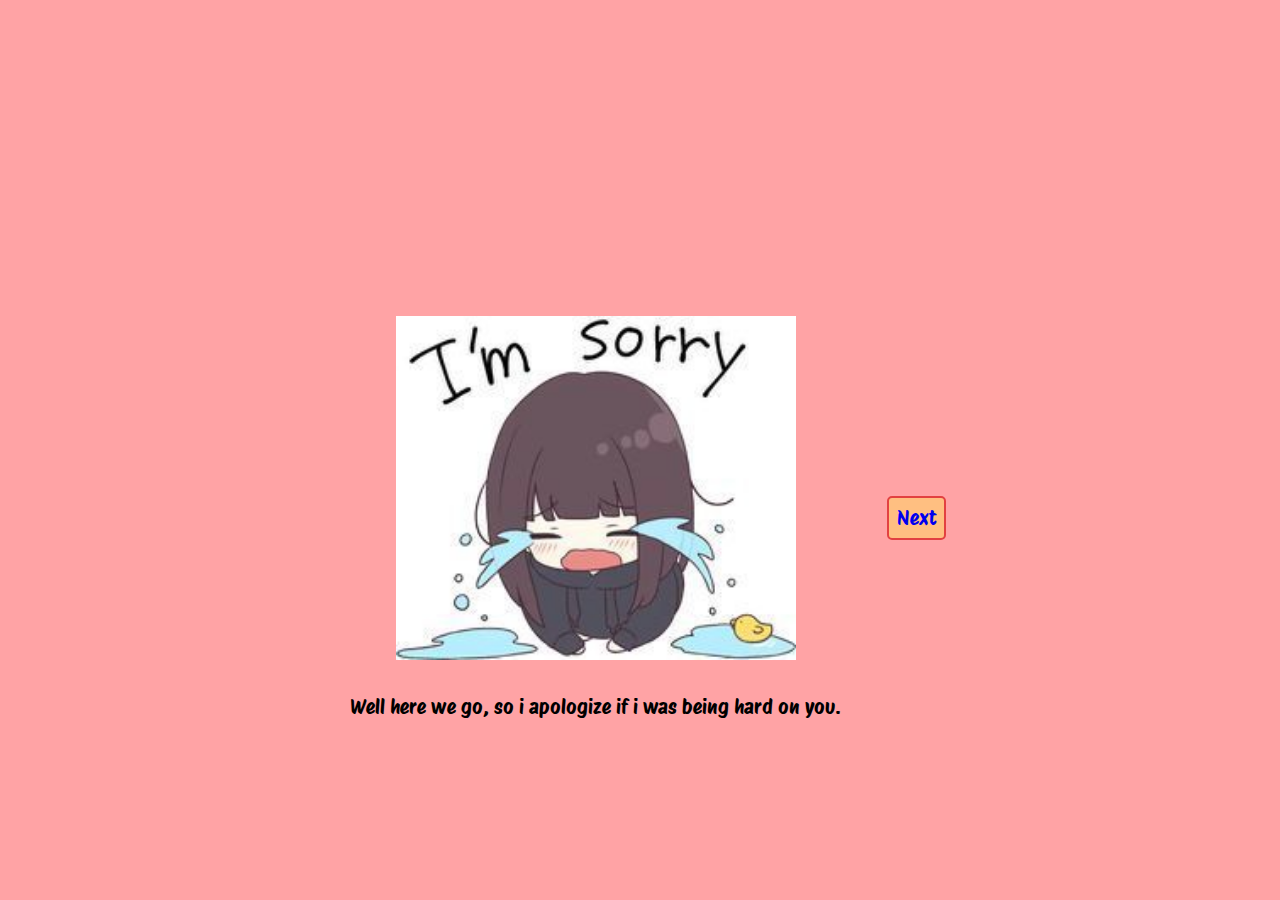
<file: index.html>
<!DOCTYPE html>
<html lang="en">
<head>
    <meta charset="UTF-8">
    <meta name="viewport" content="width=device-width, initial-scale=1.0">
    <title>Document</title>
    <link rel="stylesheet" href="style.css">
</head>
<body>
    
    <div id="text">
        <div id="leftside">
            <div>
                <img src="sorry.jfif" alt="">
            </div>
            <div>
                Well here we go, so i apologize if i was being hard on you.
            </div>
        </div>
        <div id="rightside">
            <a href="Nex2.html">Next</a>
        </div>
    </div>
</body>
</html>
</file>
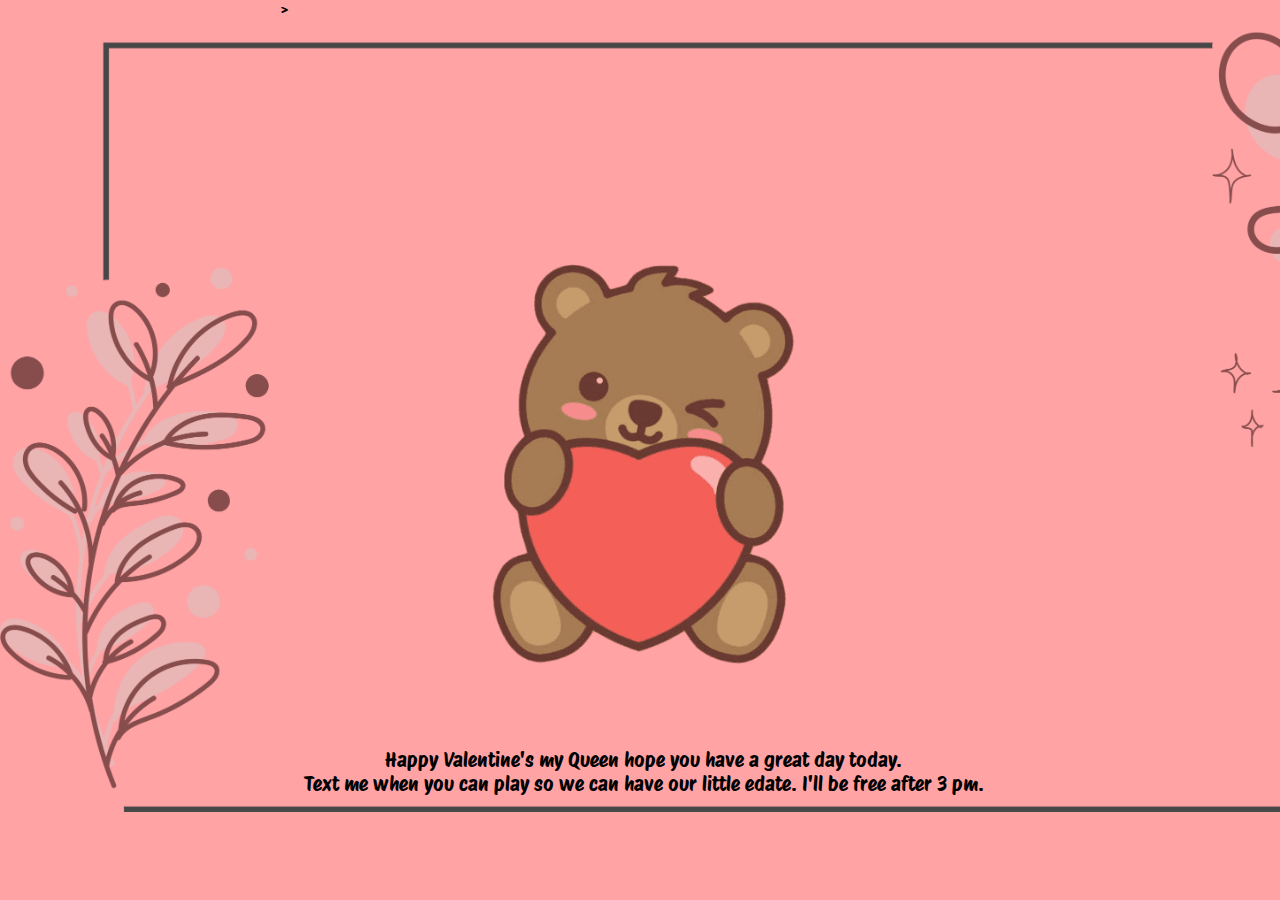
<file: FInal.html>
<!DOCTYPE html>
<html lang="en">
<head>
    <meta charset="UTF-8">
    <meta name="viewport" content="width=device-width, initial-scale=1.0">
    <title>Document</title>
    <link rel="stylesheet" href="Final.css">>
</head>
<body>

    <div id="text">
        <div id="leftside">
            <div>
                <img src="[removal.ai]_5a3fd6e0-30b8-4892-adf7-5f3c04353033-image_2024-02-13_210024757.png" alt="">
            </div>
            <div>
                Happy Valentine's my Queen hope you have a great day today.<br>
                Text me when you can play so we can have our little edate. I'll be free after 3 pm.
            </div>
        </div>
    </div>




</body>
</html>
</file>
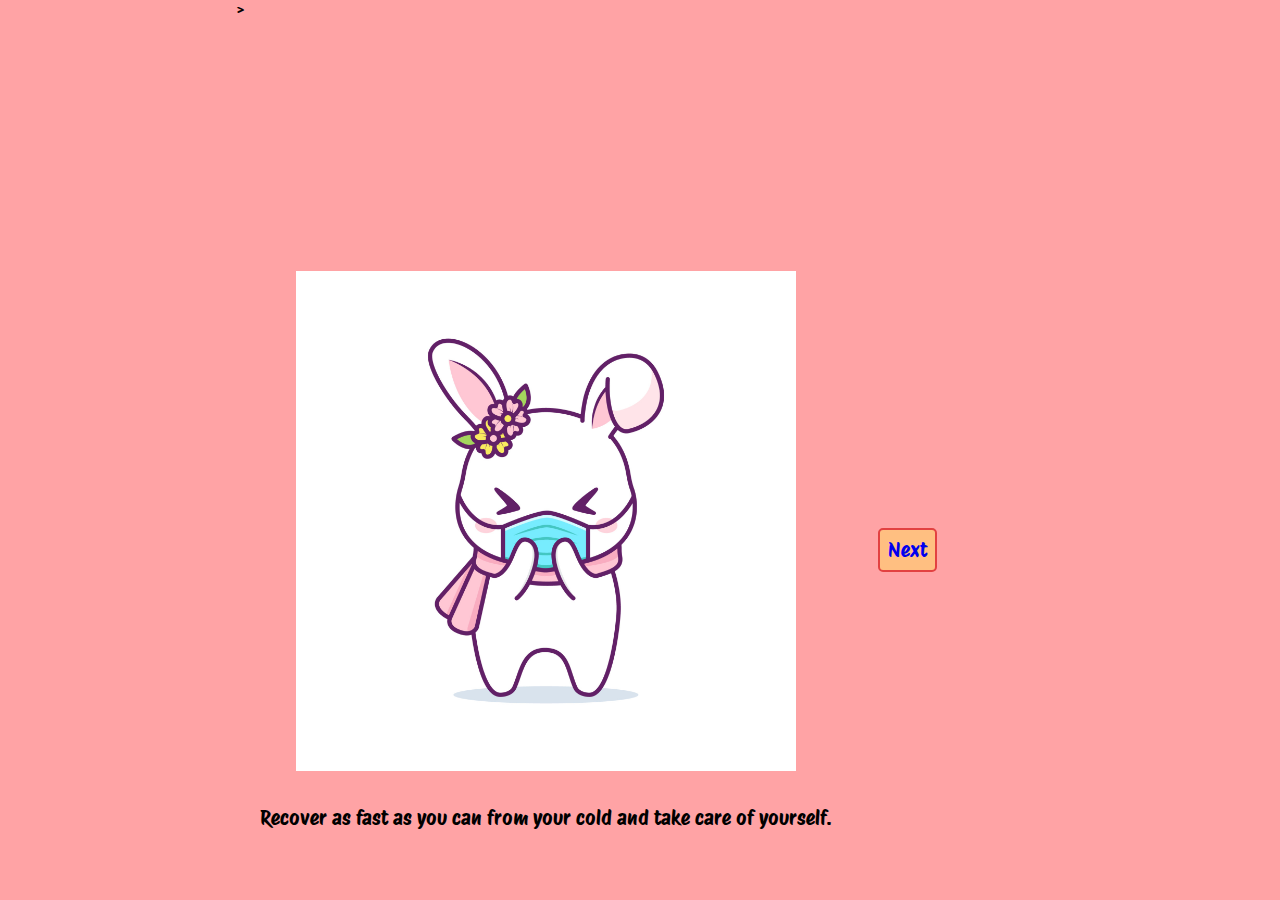
<file: Nex2.html>
<!DOCTYPE html>
<html lang="en">
<head>
    <meta charset="UTF-8">
    <meta name="viewport" content="width=device-width, initial-scale=1.0">
    <title>Document</title>
    <link rel="stylesheet" href="Next2.css">>
</head>
<body>
    
    <div id="text">
        <div id="leftside">
            <div>
                <img src="cute-rabbit-getting-sick-with-medical-mask-vector.jpg" alt="">
            </div>
            <div>
                Recover as fast as you can from your cold and take care of yourself.
            </div>
        </div>
        <div id="rightside">
            <a href="Next3.html">Next</a>
        </div>
    </div>




</body>
</html>
</file>
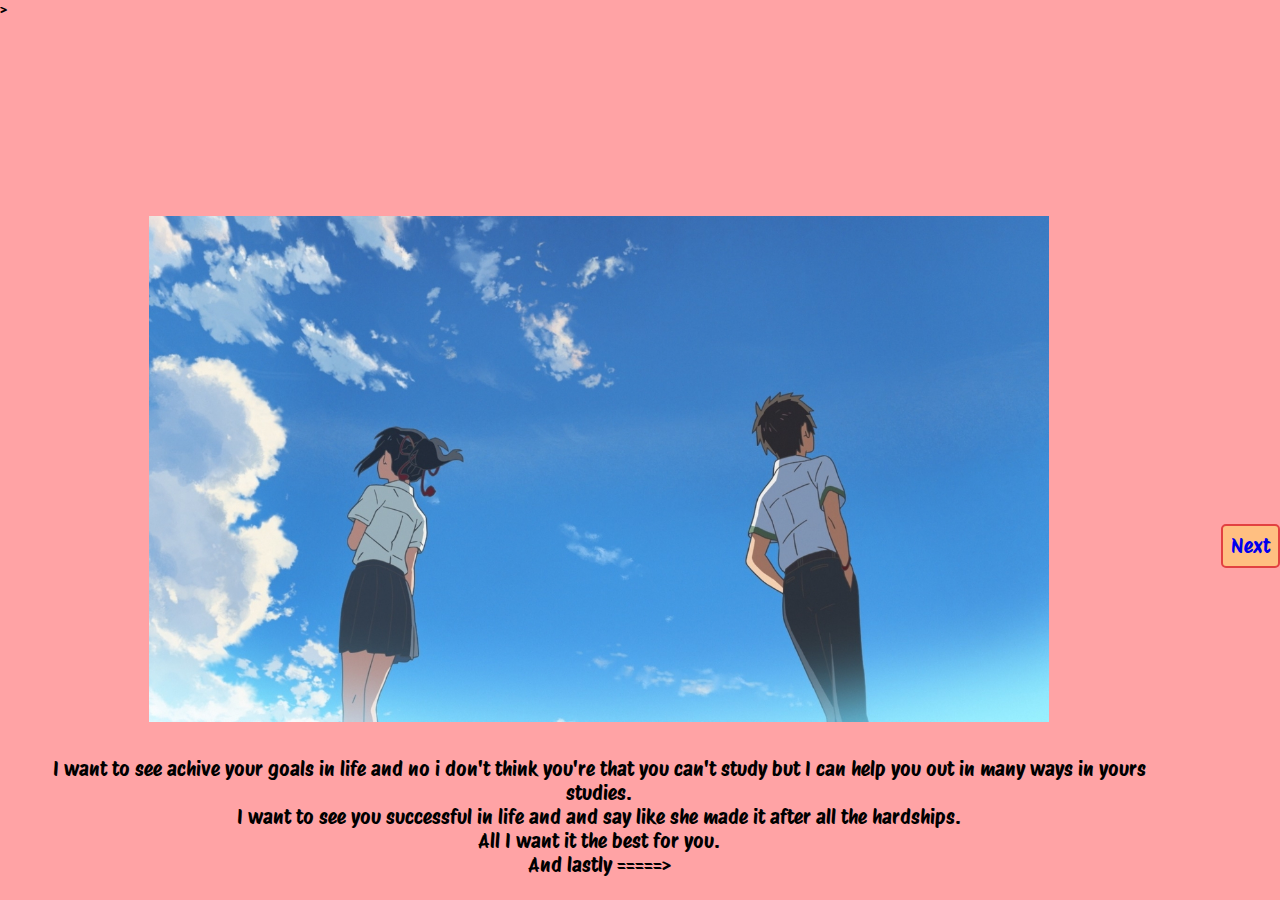
<file: Next3.html>
<!DOCTYPE html>
<html lang="en">
<head>
    <meta charset="UTF-8">
    <meta name="viewport" content="width=device-width, initial-scale=1.0">
    <title>Document</title>
    <link rel="stylesheet" href="Next3.css">>
</head>
<body>
    
    <div id="text">
        <div id="leftside">
            <div>
                <img src="009_wide-b984d629ed96cea08bd8ae796023177c02e20136-s1400-c100.jpg" alt="">
            </div>
            <div>
                I want to see achive your goals in life and no i don't think you're that you can't study but I can help you out in many ways in yours studies.<br>
                I want to see you successful in life and and say like she made it after all the hardships.<br>
                All I want it the best for you.<br>
                And lastly =====>
            </div>
        </div>
        <div id="rightside">
            <a href="FInal.html">Next</a>
        </div>
    </div>




</body>
</html>
</file>
<file: style.css>
@import url('https://fonts.googleapis.com/css2?family=Protest+Riot&display=swap');

@keyframes slideInRight{
    0% {
        transform: translateX(-100%);
      }
      100% {
        transform: translateX(0);
      }
}

@keyframes slideInTop{
    0% {
        transform: translateX(-100%);
      }
      100% {
        transform: translateX(0);
      }
}

*{
    margin: 0;
    padding: 0;
}

body{
    background-color: #FFA3A5;
    font-family: "Protest Riot", sans-serif;
    font-weight: 400;
     font-style: normal;
    display: flex;
    justify-content: center;
    animation: 2s ease-out 0s 1 slideInRight;
}

a:hover{
    background-color: #FF69EB;
}

a{
    padding: 0.5rem;
    background-color: #FFBF81;
    border-radius: 5px;
    border: 2px solid rgb(226, 65, 65);
    font-family: "Protest Riot", sans-serif;
    font-weight: 400;
    font-style: normal;
    font-size: 20px;
    display: flex;
    align-items: center;

}

#righside{
    display: flex;
    align-items: center;
}

#leftside{
    display: flex;
    flex-direction: column;
    justify-content: center;
    align-items: center;
    padding: 1rem;
    gap: 30px;
}

#leftside img{
    width: 400px;
    animation: 4s ease-out 0s 1 slideInTop;
}

#text{
    display: flex;
    flex-direction: row;
    align-items: center;
    margin-top: 300px;
    gap: 30px;
    font-size: 20px;
    text-align: center;
}

a{
    text-decoration: none;
}
</file>
<file: Final.css>
@import url('https://fonts.googleapis.com/css2?family=Protest+Riot&display=swap');

@keyframes slideInRight{
    0% {
        transform: translateY(-100%);
      }
      100% {
        transform: translateY(0);
      }
}

@keyframes slideInTop{
    0% {
        transform: translateY(-100%);
      }
      100% {
        transform: translateY(0);
      }
}

*{
    margin: 0;
    padding: 0;
}

body{
    background-image: url(vecteezy_pink-flower-and-leaf-frame-background-cute-frame-for-design_9668628.png);
    background-repeat: no-repeat;
    background-size: cover;
}

body{
    background-color: #FFA3A5;
    font-family: "Protest Riot", sans-serif;
    font-weight: 400;
    font-style: normal;
    display: flex;
    justify-content: center;
    animation: 2s ease-out 0s 1 slideInRight;
}

#leftside{
    display: flex;
    flex-direction: column;
    justify-content: center;
    align-items: center;
    padding: 1rem;
    gap: 30px;
}

#leftside img{
    width: 500px;
    animation: 4s ease-out 0s 1 slideInTop;
    color: red;
}

#text{
    display: flex;
    flex-direction: row;
    align-items: center;
    margin-top: 200px;
    gap: 30px;
    font-size: 20px;
    text-align: center;
}

#pic{
    position:absolute;
    left:0px;
    top:0px;
    z-index:-1;
}
</file>
<file: Next2.css>
@import url('https://fonts.googleapis.com/css2?family=Protest+Riot&display=swap');

@keyframes slideInRight{
    0% {
        transform: translateX(-100%);
      }
      100% {
        transform: translateX(0);
      }
}

@keyframes slideInTop{
    0% {
        transform: translateX(-100%);
      }
      100% {
        transform: translateX(0);
      }
}

*{
    margin: 0;
    padding: 0;
}

body{
    background-color: #FFA3A5;
    font-family: "Protest Riot", sans-serif;
    font-weight: 400;
     font-style: normal;
    display: flex;
    justify-content: center;
    animation: 2s ease-out 0s 1 slideInRight;

}

a:hover{
    background-color: #FF69EB;
}

a{
    padding: 0.5rem;
    background-color: #FFBF81;
    border-radius: 5px;
    border: 2px solid rgb(226, 65, 65);
    font-family: "Protest Riot", sans-serif;
    font-weight: 400;
    font-style: normal;
    font-size: 20px;
    display: flex;
    align-items: center;

}

#righside{
    display: flex;
    align-items: center;
}

#leftside{
    display: flex;
    flex-direction: column;
    justify-content: center;
    align-items: center;
    padding: 1rem;
    gap: 30px;
}

#leftside img{
    width: 500px;
    animation: 4s ease-out 0s 1 slideInTop;
}

#text{
    display: flex;
    flex-direction: row;
    align-items: center;
    width: 800px;
    height: 500px;
    margin-top: 300px;
    gap: 30px;
    font-size: 20px;
    text-align: center;
}

a{
    text-decoration: none;
}
</file>
<file: Next3.css>
@import url('https://fonts.googleapis.com/css2?family=Protest+Riot&display=swap');

@keyframes slideInRight{
    0% {
        transform: translateX(-100%);
      }
      100% {
        transform: translateX(0);
      }
}

@keyframes slideInTop{
    0% {
        transform: translateX(-100%);
      }
      100% {
        transform: translateX(0);
      }
}

*{
    margin: 0;
    padding: 0;
}

body{
    background-color: #FFA3A5;
    font-family: "Protest Riot", sans-serif;
    font-weight: 400;
     font-style: normal;
    display: flex;
    justify-content: center;
    animation: 2s ease-out 0s 1 slideInRight;

}

a:hover{
    background-color: #FF69EB;
}

a{
    padding: 0.5rem;
    background-color: #FFBF81;
    border-radius: 5px;
    border: 2px solid rgb(226, 65, 65);
    font-family: "Protest Riot", sans-serif;
    font-weight: 400;
    font-style: normal;
    font-size: 20px;
    display: flex;
    align-items: center;

}

#righside{
    display: flex;
    align-items: center;
}

#leftside{
    display: flex;
    flex-direction: column;
    justify-content: center;
    align-items: center;
    padding: 1rem;
    gap: 30px;
}

#leftside img{
    width: 900px;
    animation: 4s ease-out 0s 1 slideInTop;
}

#text{
    display: flex;
    flex-direction: row;
    align-items: center;
    margin-top: 200px;
    gap: 30px;
    font-size: 20px;
    text-align: center;
}

a{
    text-decoration: none;
}
</file>
